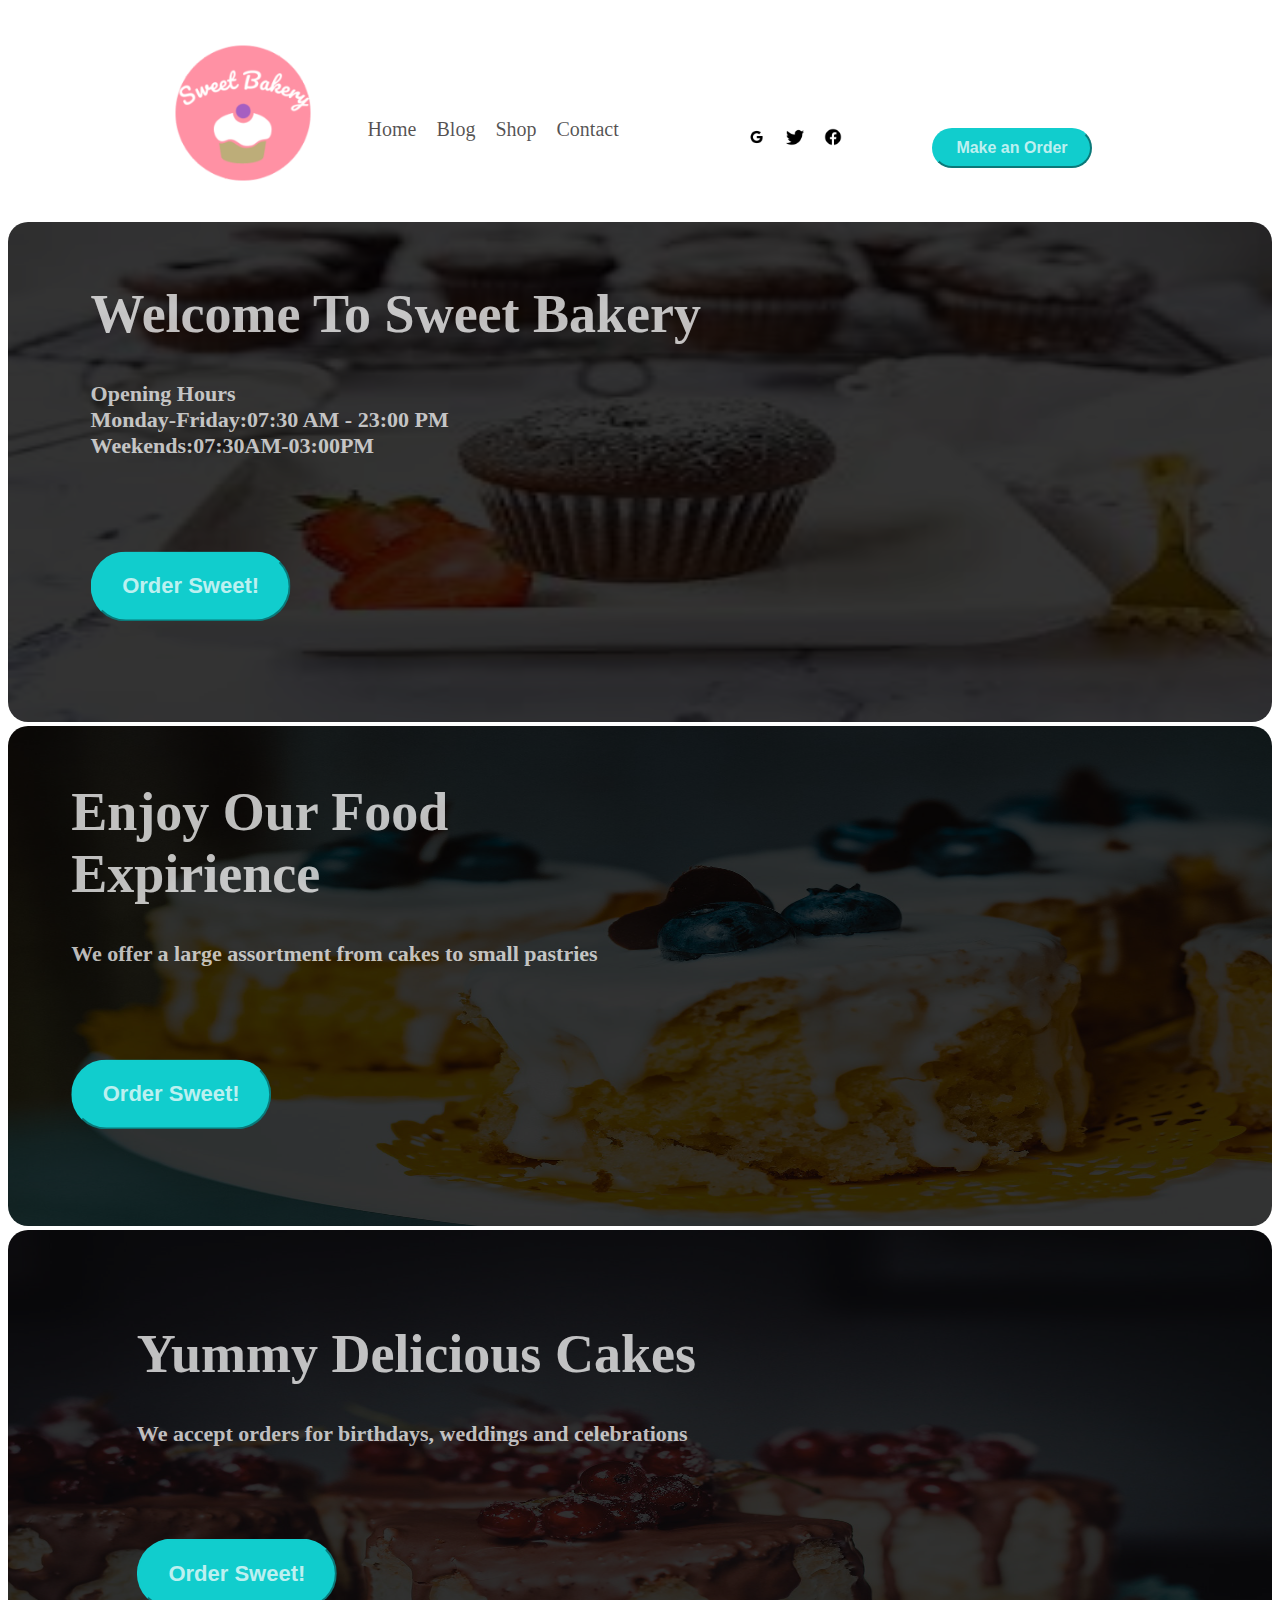
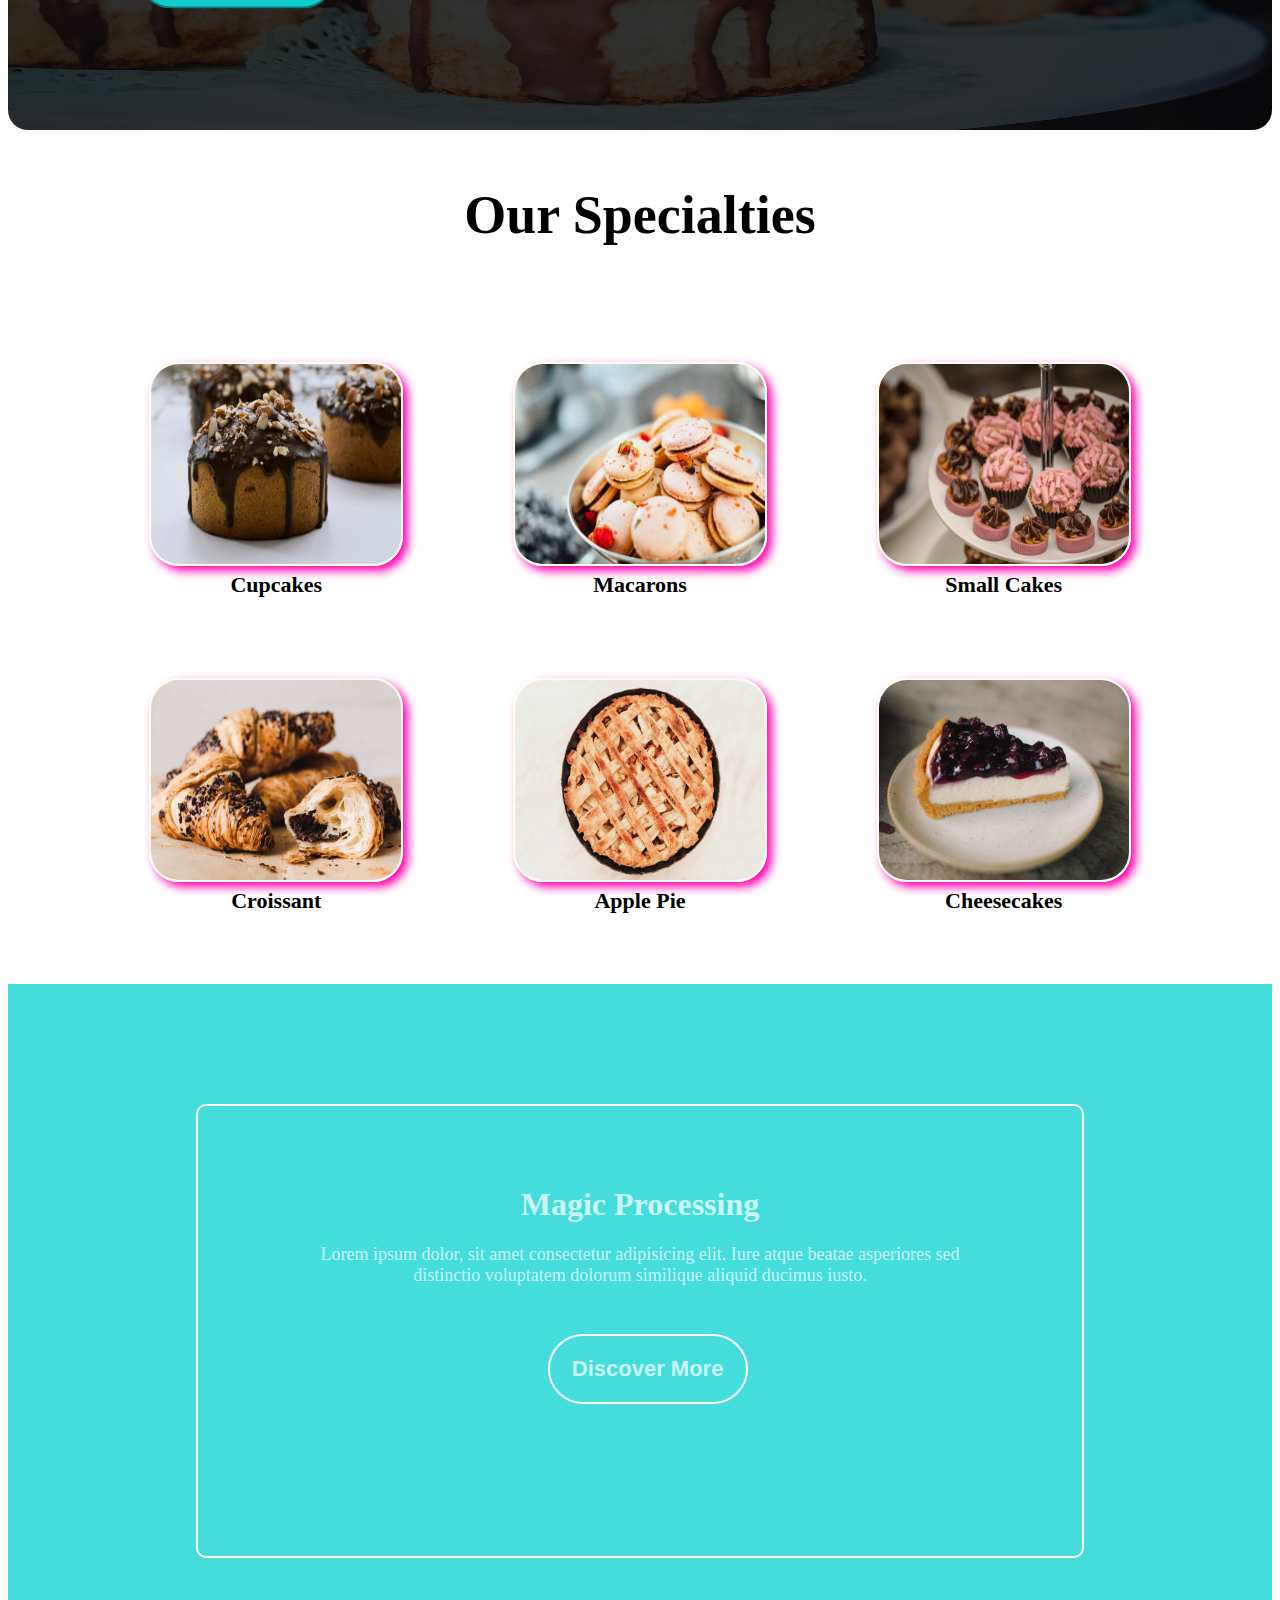
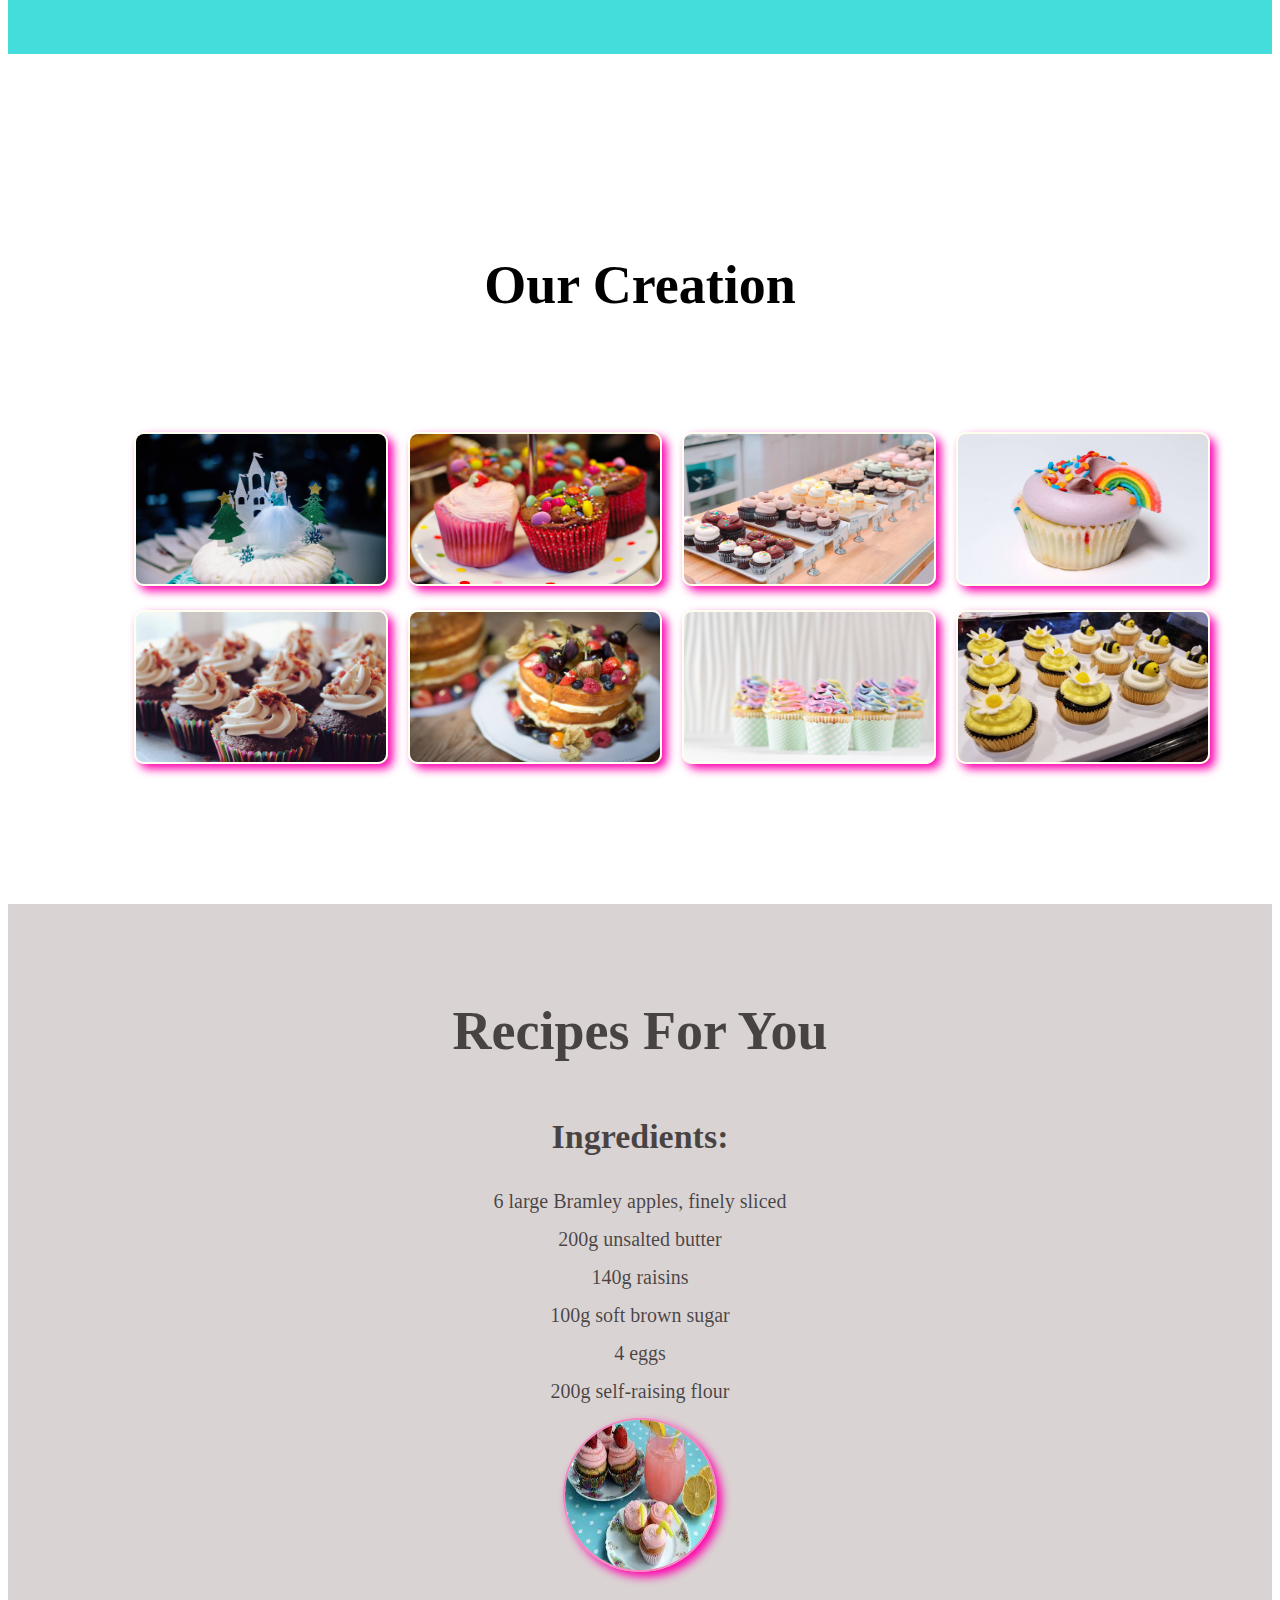
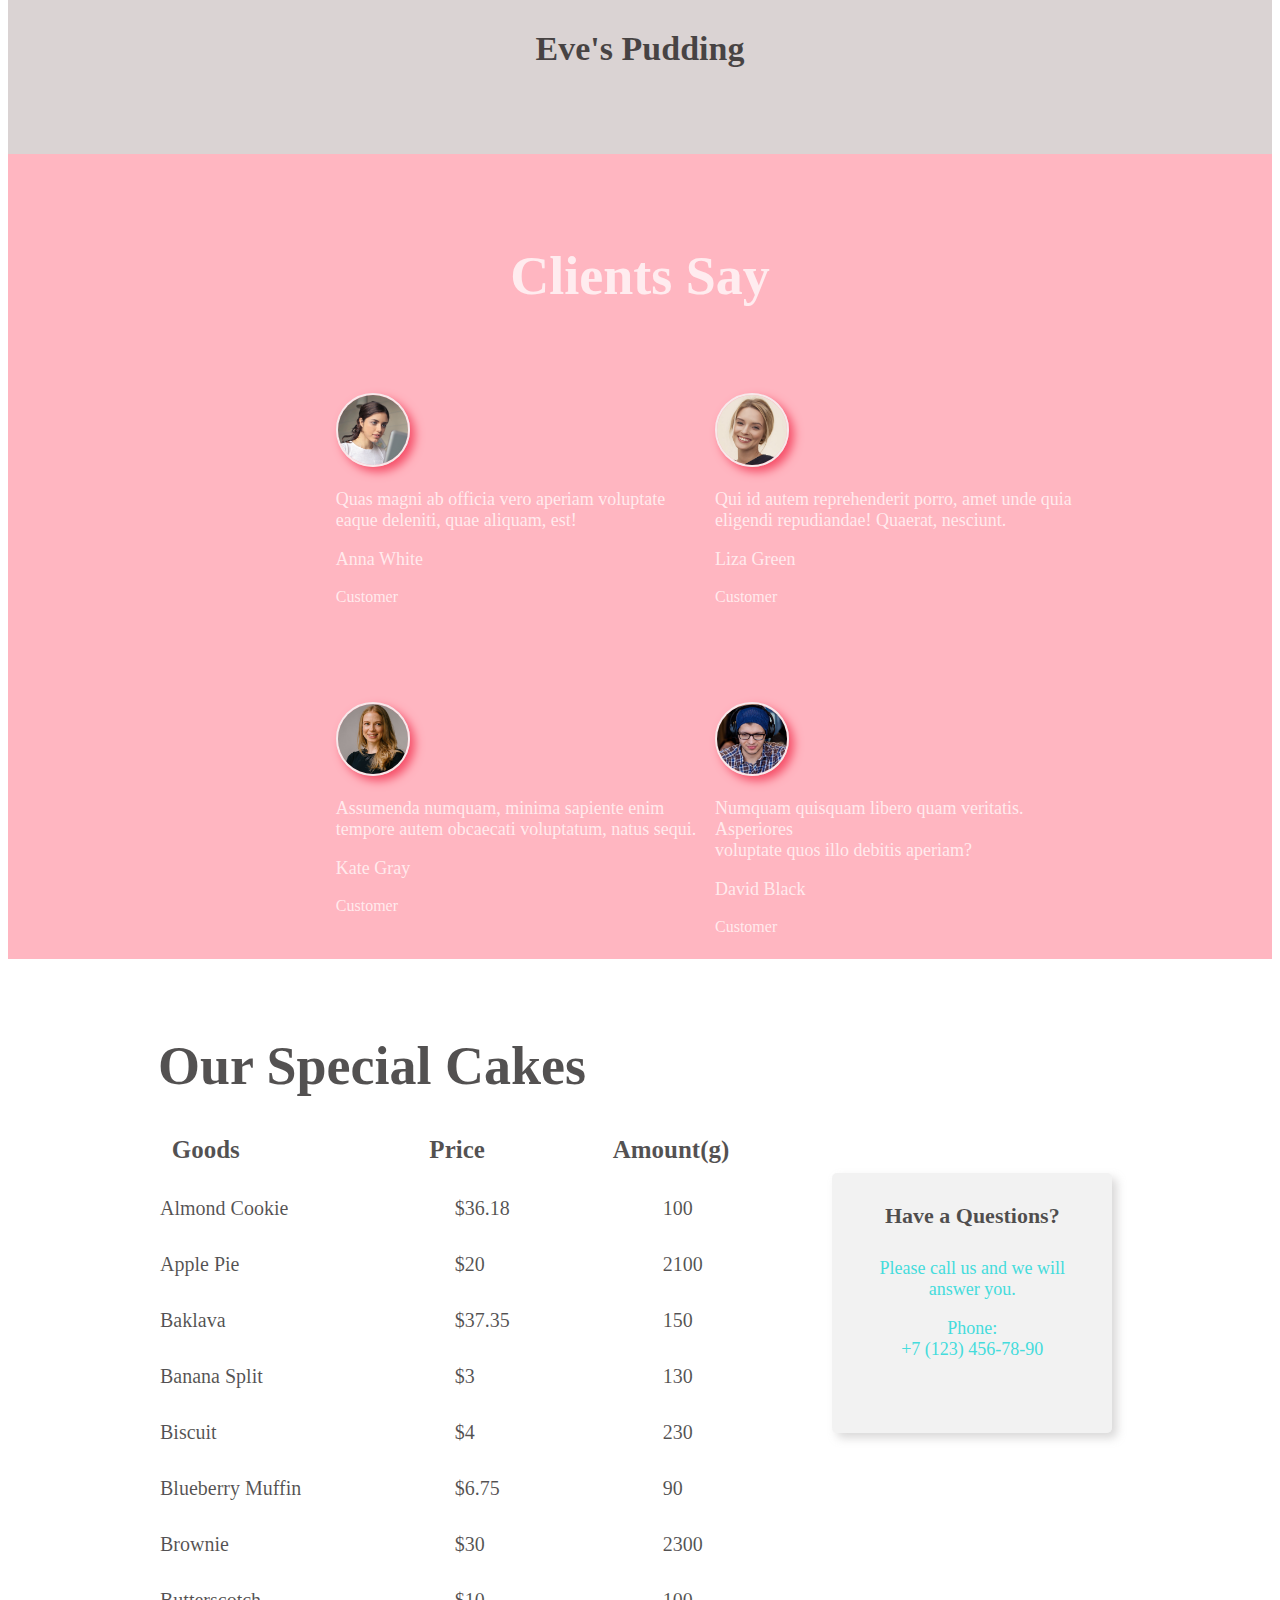
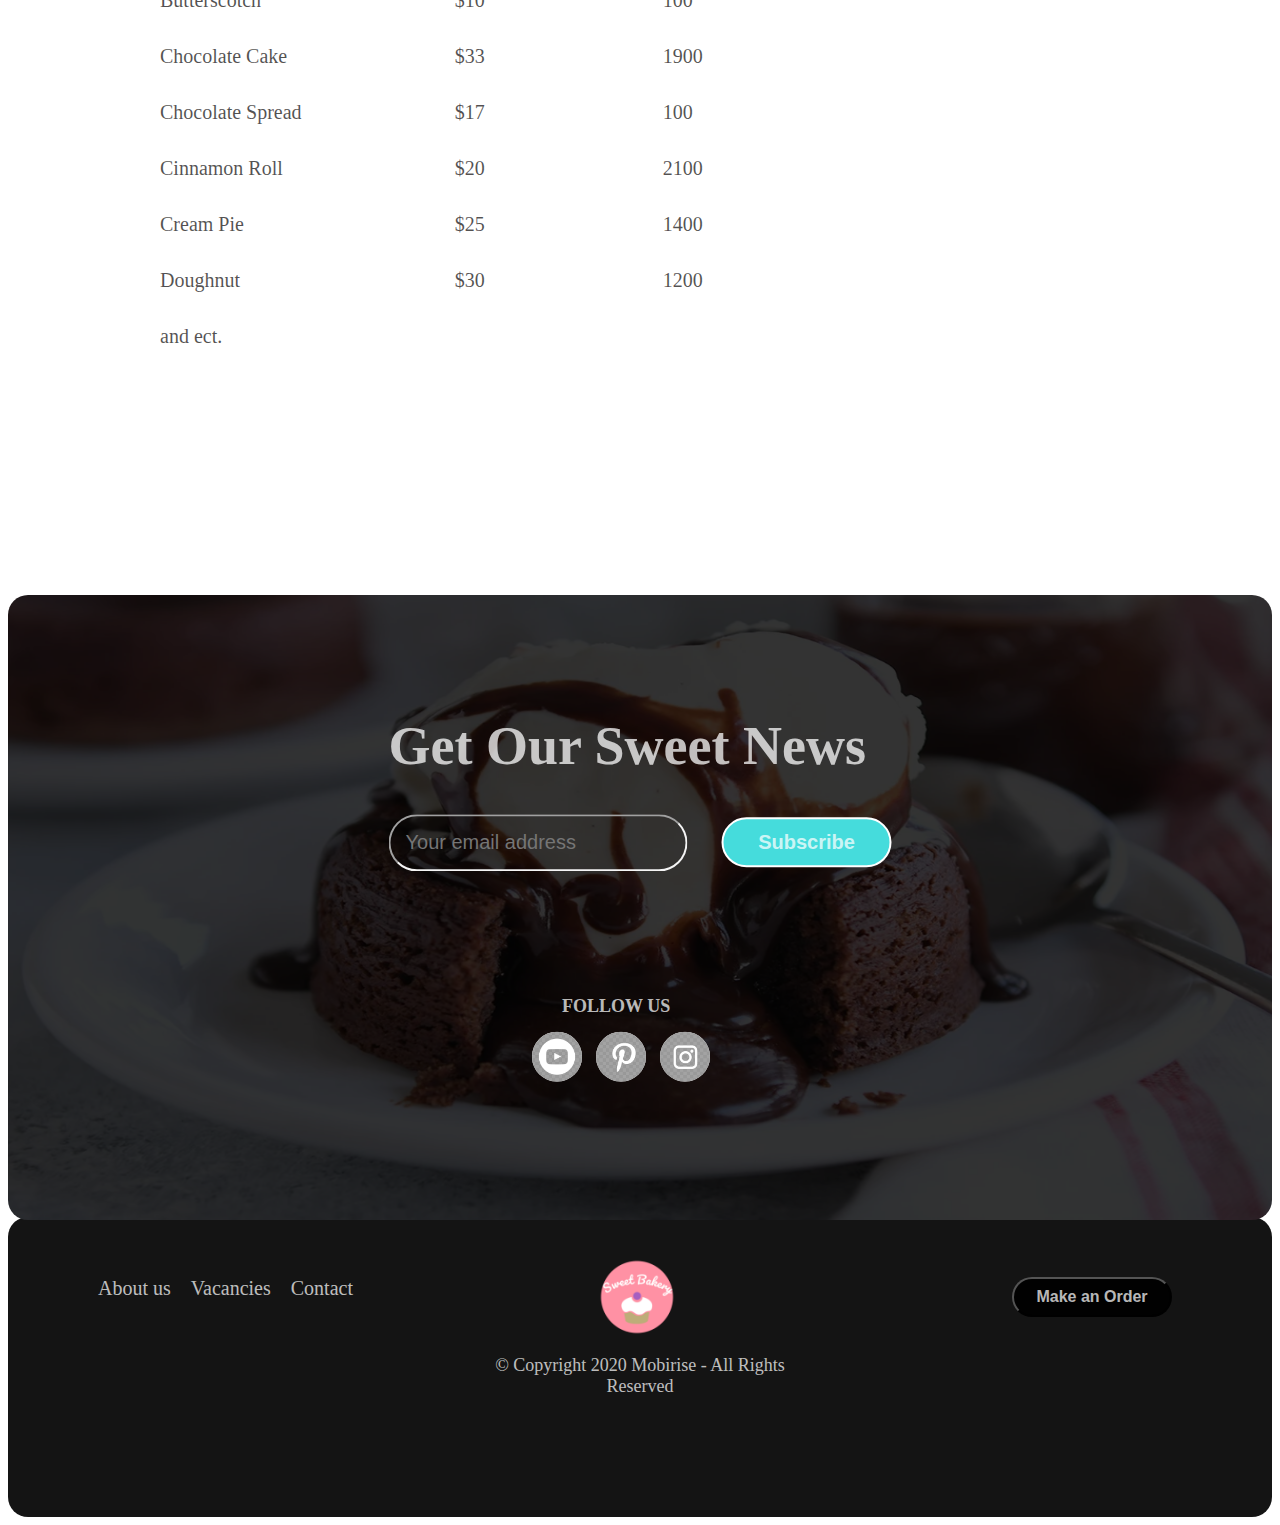
<file: index.html>
<!DOCTYPE html>
<html lang="en">
<head>
    <meta charset="UTF-8">
    <meta name="viewport" content="width=device-width, initial-scale=1.0">
    <title>Document</title>
    <link rel="stylesheet" href="style.css">
</head>
<body>
<nav>
<div class="logo">
<img src="Images/sweet-bakery-180x180.png" alt="logoimage">
</div>
<div class="navbar">
<ul>
<li><a href="#">Home</a></li>
<li><a href="#">Blog</a></li>
<li><a href="#">Shop</a></li>
<li><a href="#">Contact</a></li></ul></div>
<div class="social">
<ul>
<li><a href="https://www.google.co.uk/" target="_blank"><img src="Images/download (1).png" alt="goolg"></a></li>
<li><a href="https://www.twitter.com" target="_blank"><img src="Images/icons8-twitter-bird-50.png" alt="twitter"></a></li>
<li><a href="https://www.facebook.com" target="_blank"><img src="Images/icons8-facebook-logo-50.png" alt="facebook"></a></li></ul></div>
</div>
<a href="#"><button>Make an Order</button></a>
</nav>
<div class="slides">
<img src="Images/Home_files/images (1).jpg" alt="bakery image">
<div class="content">
<h1>Welcome To Sweet Bakery</h1>
<p>Opening Hours<br/>
Monday-Friday:07:30 AM - 23:00 PM <br/>
Weekends:07:30AM-03:00PM</p> 
 <a href="#"><button>Order Sweet!</button></a>
</div></div>
<div class="slides">
<img src="Images/bakery2-1920x1280.jpg" alt="bakery image1">
<div class="content">
<h1>Enjoy Our Food Expirience</h1>
<p>We offer a large assortment from cakes to small pastries</p>
<a href="#"><button>Order Sweet!</button></a></div></div>  
<div class="slides">
<img src="Images/bakery-1920x1280.jpg" alt="bakery Images2">
<div class="content">
<h1>Yummy Delicious Cakes</h1>
<p>We accept orders for birthdays, weddings and celebrations</p>
<a href="#"><button>Order Sweet!</button></a></div></div> 
<section class="template">
<h1>Our Specialties</h1>
<div class="cakes">
<div class="gallery">
<img src="Images/Home_files/bakery5-340x227.jpg" alt="cupcakes"><caption>Cupcakes</caption>
</div>
<div class="gallery">
<img src="Images/Home_files/bakery6-340x227.jpg" alt="cupcakes"><caption>Macarons</caption>
</div>
<div class="gallery">
<img src="Images/Home_files/bakery8-406x271.jpg" alt="cupcakes"><caption>Small Cakes</caption>
</div>
<div class="gallery">
<img src="Images/Home_files/bakery9-406x271.jpg" alt="cupcakes"><caption>Croissant</caption>
</div>
<div class="gallery">
<img src="Images/Home_files/bakery10-406x271.jpg" alt="cupcakes"><caption>Apple Pie</caption>
</div>
<div class="gallery">
<img src="Images/Home_files/bakery11-406x271.jpg" alt="cupcakes"><caption>Cheesecakes</caption>
</div></div>
</section>
<div class="box">
<div class="text">
<div class="icon">
<h1>Magic Processing</h1>
<p>Lorem ipsum dolor, sit amet consectetur adipisicing elit. Iure atque beatae asperiores sed distinctio voluptatem dolorum similique aliquid ducimus iusto.</p>
</div>
<button>Discover More</button>
</div></div>
<section class="template1">
<h1>Our Creation</h1>
<div class="cakes1">
<div class="gallery1">
<a href="#"><img src="Images/Home_files/bakery13-1200x800.jpg" alt="cupcakes"></a>
</div>
<div class="gallery1">
<a href="#"><img src="Images/Home_files/bakery14-1200x800.jpg" alt="cupcakes"></a>
</div>
<div class="gallery1">
<a href="#"><img src="Images/Home_files/bakery15-1200x800.jpg" alt="cupcakes"></a>
</div>
<div class="gallery1">
<a href="#"><img src="Images/Home_files/bakery16-1200x800.jpg" alt="cupcakes"></a>
</div>
<div class="gallery1">
<a href="#"><img src="Images/Home_files/bakery17-1200x800.jpg" alt="cupcakes"></a>
</div>
<div class="gallery1">
<a href="#"><img src="Images/Home_files/bakery18-1200x800.jpg" alt="cupcakes"></a>
</div>
<div class="gallery1">
<a href="#"><img src="Images/Home_files/bakery19-1200x800.jpg" alt="cupcakes"></a>
</div>
<div class="gallery1">
<a href="#"><img src="Images/Home_files/bakery20-1200x800.jpg" alt="cupcakes"></a>
</div>
</div>
</section>
<div class="box1">
<div class="text1">
<h1>Recipes For You</h1>
<h3>Ingredients:</h3>
<p>6 large Bramley apples, finely sliced</p>
<p>200g unsalted butter</p>
<p>140g raisins</p>
<p>100g soft brown sugar</p>
<p>4 eggs</p>
<p>200g self-raising flour</p>
<div class="roundimg"><img src="Images/Home_files/images (2).jpg" alt="roundimage">
</div>
<h3>Eve's Pudding</h3>
</div>
</div>
<div class="box2">
<div class="text2">
<h1>Clients Say</h1>
<div class="reveiw">
<div class="revpics">
<img src="Images/Home_files/face6.jpg" alt="picture">
<p>Quas magni ab officia vero aperiam voluptate <br/> eaque deleniti, quae aliquam, est!</p>
<p>Anna White</p>
<p class="p1">Customer</p>
</div>
<div class="revpics">
<img src="Images/Home_files/face1.jpg" alt="picture">
<p>Qui id autem reprehenderit porro, amet unde quia <br/>eligendi repudiandae! Quaerat, nesciunt.</p>
<p>Liza Green</p>
<p class="p1">Customer</p>
</div>
<div class="revpics">
<img src="Images/Home_files/face2.jpg" alt="picture">
<p>Assumenda numquam, minima sapiente enim <br/> tempore autem obcaecati voluptatum, natus sequi.</p>
<p>Kate Gray</p>
<p class="p1">Customer</p>
</div>
<div class="revpics">
<img src="Images/Home_files/face4.jpg" alt="picture">
<p>Numquam quisquam libero quam veritatis. Asperiores <br/> voluptate quos illo debitis aperiam?</p>
<p>David Black</p>
<p class="p1">Customer</p>
</div>
</div>
</div>
</div>
<section class="box3">
<h1>Our Special Cakes</h1>
<div class="price">
<table>
<tr>
<th>Goods</th>
<th>Price</th>
<th>Amount(g)</th>
</tr>
<tr>
<td>Almond Cookie</td>
<td>$36.18</td>
<td>100</td>
</tr>
<tr>
<td>Apple Pie</td>
<td>$20</td>
<td>2100</td>
</tr>
<tr>
<td>Baklava</td>
<td>$37.35</td>
<td>150</td>
</tr>
<tr>
<td>Banana Split</td>
<td>$3</td>
<td>130</td>
</tr>
<tr>
<td>Biscuit</td>
<td>$4</td>
<td>230</td>
</tr>
<tr>
<td>Blueberry Muffin</td>
<td>$6.75</td>
<td>90</td>
</tr>
<tr>
<td>Brownie</td>
<td>$30</td>
<td>2300</td>
</tr>
<tr>
<td>Butterscotch</td>
<td>$10</td>
<td>100</td>
</tr>
<tr>
<td>Chocolate Cake</td>
<td>$33</td>
<td>1900</td>
</tr>
<tr>
<td>Chocolate Spread</td>
<td>$17</td>
<td>100</td>
</tr>
<tr>
<td>Cinnamon Roll</td>
<td>$20</td>
<td>2100</td>
</tr>
<tr>
<td>Cream Pie</td>
<td>$25</td>
<td>1400</td>
</tr>
<tr>
<td>Doughnut</td>
<td>$30</td>
<td>1200</td>
</tr>
<tr>
<td>and ect.</td>
<td></td>
<td></td>
</tr>
</table>
<div class="Qbox">
<h4>Have a Questions?</h4>
<p>Please call us and we will <br/> answer you.</p>
<p>Phone: <br/>
+7 (123) 456-78-90</p>
</div>
</div>
</section>
<div class="footer">
<img src="Images/Home_files/updated-lava-cakes7.webp" alt="footer-image">
<div class="footer-content">
<h1>Get Our Sweet News</h1>
<a href="#"><input type="email" name="email" placeholder="Your email address" ></a>
<a href="#"><button>Subscribe</button></a>
</div></div>
<div class="icoN">
<div class="footer-icon">
<h2>FOLLOW US</h2>
<a href="https://www.youtube.com/" target="_blank"><img src="Images/Home_files/youtube.jpg" alt="youtube"></a>
<a href="https://www.pinterest.com/" target="_blank"><img src="Images/Home_files/pinterest.jpg" alt="pinterest"></a>
<a href="https://www.instagram.com" target="_blank"><img src="Images/Home_files/insta.jpg" alt="instagram"></a>
</div></div>
</div>
<div class="bottombox">
<div class="textlast">
<ul>
<a href="#"><li>About us</li></a>
<a href="#"><li>Vacancies</li></a>
<a href="#"><li>Contact</li></a>
</ul>
<img src="Images/sweet-bakery-180x180.png" alt="logo">
<a href="#"><button>Make an Order</button></a>
</div>
<p>© Copyright 2020 Mobirise - All Rights <br/>
Reserved
</p>
</div>


    
</body>
</html>
</file>
<file: style.css>
nav{
    display: flex;
    justify-content: space-between;
    padding: 30px 100px;
}
.logo img{
    width: 150px;
    height: 150px;
    padding-left: 60px;
}
.navbar ul{
    display: flex;
    list-style: none;
    gap: 20px;
    font-size: 20px;
    padding-top: 60px;
    padding-right: 80px;
    
    
}
.navbar ul li a{
    text-decoration: none;
    color:  rgba(5, 2, 2, 0.685);
    
}
.navbar ul li a:hover{
    text-decoration: underline;
    color: rgb(211, 33, 63);
}
.social ul{
    display: flex;
    list-style: none;
    gap: 20px;
    font-size: 20px;
    padding-top: 70px;
    padding-right: 80px;
}

.social li a img{
    width: 18px;
    height: 18px;
}
nav button{
    width: 160px;
    height: 40px;
    margin-top: 90px;
    border-radius: 30px;
    margin-right: 80px;
    border-color: rgb(17, 205, 205);
    background-color: rgb(17, 205, 205);
    color: rgba(255, 255, 255, 0.737);
    font-size: 16px;
    font-weight: bold;
}
 
.slides{
    position: relative;
    display: inline-block;
    width: 100%;
    } 

.slides img{
    width: 100%;
    height: 500px;
    display: block;
    filter: brightness(20%);
     border-radius: 20px;
}
 .content{
    position: absolute;
     top: 50%;
    left: 50%;
    transform: translate(-90%,-60%); 
    color: rgba(255, 255, 255, 0.737);
}
.content h1{
    font-size: 54px;
    font-weight: bold;
}
.content p{
    font-size: 22px;
    font-weight: bold;
}
.content a button{
    width: 200px;
    height: 70px;
    margin-top: 70px;
    margin-right: 40px;
    border-radius: 50px;
    border-color: rgb(17, 205, 205);
    background-color: rgb(17, 205, 205);
    color: rgba(255, 255, 255, 0.737);
    font-size: 22px;
    font-weight: bold;

}
.template{
    width: 100%;
    height: 800px;
    justify-items: center;
    
}
.cakes{
    display: grid;
    grid-template-columns: repeat(3,1fr);
    width: 80%;
    gap: 80px;
    
}
.gallery img{
     width: 250px;
    height: 200px;
    border-radius: 30px;
    border: 2px solid ivory;
   box-shadow: 5px 5px 10px rgb(255, 0, 174);
}
.template h1{
    font-size:54px;
    margin-top: 50px;
    padding-bottom: 80px;
}
.gallery {
    font-size: 22px;
    text-align: center;
    font-weight: bold;
}
.box{
    width: 100%;
    height: 550px;
    background-color: rgb(69, 220, 220);
    padding-top: 120px;

}
 .text{
    width: 70%;
    height: 450px;
    border: 2px solid white;
    justify-self: center;
    border-radius: 10px;
    
}
.icon{
    text-align: center;
    margin-top: 80px;

}
.icon img{
    width: 50px;
    height: 50px;
}
.icon h1{
    color: rgba(255, 255, 255, 0.737);
}
.icon p{
    color: rgba(255, 255, 255, 0.737);
    font-size: 18px;
    padding: 0px 100px;
}
.text  button{
    width: 200px;
    height: 70px;
    margin-top: 30px;
    margin-left: 350px;
    border-radius: 50px;
    background-color:rgb(69, 220, 220);
    color: rgba(255, 255, 255, 0.737);
    font-size: 22px;
    font-weight: bold;
    border: 2px solid white;

}
.text button:hover{
    background-color: #fff;
    color:rgba(5, 2, 2, 0.685);
;
    
}
.template1{
    width: 100%;
    height: 800px;
    justify-items: center;
    
    
}
.cakes1{
    display: grid;
    grid-template-columns: repeat(4,1fr);
    width: 80%;
    gap: 20px;
    
}
.gallery1 a img{
    width: 250px;
    height: 150px;
    border-radius: 10px;
   border: 2px solid ivory;
   box-shadow: 5px 5px 10px rgb(255, 0, 174);
}
.template1 h1{
    font-size:54px;
    margin-top: 50px;
    padding-bottom: 80px;
    padding-top: 150px;
}
.gallery1 a img:hover{
    filter: brightness(70%);

}
.box1{
    width: 100%;
    height: 850px;
    background-color: #dad3d3;
   
}
.text1{
    text-align: center;
    padding-top: 60px;
    color: rgba(5, 2, 2, 0.685);
}
.text1 h1{
    font-size: 54px;
}
.text1 h3{
    padding-top: 20px;
    font-size: 34px;
    font-weight: bold;
}
.text1 p{
    font-size: 20px;
    margin: 15px;
    ;
}
.roundimg img{
    width: 150px;
    height: 150px;
    border-radius: 50%;
     border: 2px solid rgb(246, 132, 189);
   box-shadow: 5px 5px 10px rgb(255, 0, 174);
}
.box2{
    width: 100%;
    height: 800px;
    background-color: lightpink ;
    padding-top: 5px ;

}

.reveiw{
     display: grid;
    grid-template-columns: repeat(2,1fr);
    width: 60%;
    justify-self: center;
    row-gap: 80px;
    padding-top: 50px;
    padding-left: 150px;
}
.revpics img{
    width: 70px;
    height: 70px;
    border-radius: 50%;
     border: 2px solid rgba(245, 245, 245, 0.804);
   box-shadow: 5px 5px 10px  rgb(246, 80, 105);
}
.revpics p{
    color: rgba(255, 255, 255, 0.737);
    font-size: 18px;
}
.revpics .p1{
    font-size: 16px;

}
.text2 h1{
    color: rgba(255, 255, 255, 0.737);
    text-align: center;
    padding-top: 50px;
    font-size: 54px;
}
.box3{
    width: 100%;
    height: 1200px;
   
    
    
}
.box3 h1{
    color:  rgba(5, 2, 2, 0.685);
    font-size: 54px;
    padding-top: 40px;
    padding-left: 150px;
}
.price{
     display: flex;
     
}
table tr td{
    justify-content: space-between;
    max-width: 50% ;
}
.price tr th{
    color:  rgba(5, 2, 2, 0.685);
    font-size: 25px;
    padding-bottom: 30px;
    padding-left: 100px;

}
.price tr td{
    color:  rgba(5, 2, 2, 0.685);
    font-size: 20px;
    padding-bottom: 30px;
    padding-left: 150px;
}
.Qbox{
    width: 280px;
    height: 260px;
    background-color: rgba(207, 206, 206, 0.262);
    margin-left: 100px;
    margin-top: 40px;
    border-radius: 5px;
    box-shadow: 5px 5px 10px rgba(207, 206, 206, 0.797);
}
.Qbox h4{
    text-align: center;
    color:  rgba(5, 2, 2, 0.685);
    font-size: 22px;
}.Qbox p{
    text-align: center;
    color: rgb(69, 220, 220);
    font-size: 18px;
}




.footer{
    position: relative;
    display: inline-block;
    width: 100%;
    height: 600px;
    

}
.footer img{
     width: 100%;
    height: 625px;
    display: block;
    filter: brightness(20%);
    border-radius: 20px;
    
    
}
.footer-content{
     position: absolute;
    transform: translate(-50%,-50%); 
    color: rgba(255, 255, 255, 0.737);
     top: 30%;
    left: 50%;
}
.footer-content h1{
    font-size: 54px;
    font-weight: bold;
} 
.footer-content a input{
    background-color: transparent;
    font-size: 20px;
    padding: 15px;
    border-radius: 30px;
    border-color: whitesmoke;
}
.footer-content a button{
     width: 170px;
    height: 50px;
    border-radius: 50px;
    background-color:rgb(69, 220, 220);
    color: rgba(255, 255, 255, 0.737);
    font-size: 20px;
    font-weight: bold;
    border: 2px solid white;
    margin-left: 30px;

}
.icoN{
     position: relative;
    display: inline-block;
    width: 100%;
    
}
.footer-icon {
    position: absolute;
    transform: translate(-50%,-150%); 
    color: rgba(255, 255, 255, 0.737);
    justify-self: center;
    padding-bottom: 50px;
    margin-left: 140px;
}
.footer-icon a img{
    width: 50px;
    height: 50px;
    margin-left: 10px;
    background-color: white;
    border-radius: 50%;

}
.footer-icon a img:hover{
    filter: brightness(30%);
    border: 2px solid white
}
.footer-icon h2{
    font-size: 18px;
    padding-left: 40px;
}
.bottombox{
    width: 100%;
    height: 300px;
    background-color:rgba(0, 0, 0, 0.923);
    border-radius: 20px;
    
    
}
.textlast{
    display: flex;
    justify-content: space-between;
    margin: 0px 50px;
    
}
.textlast ul {
    display: flex;
    list-style: none;
    gap: 20px;
    font-size: 20px;
    padding-top: 40px;
    
   
    
}
.textlast ul a li {
    color: rgba(255, 255, 255, 0.737);
    
}
.textlast a{
    text-decoration: none;

}
.textlast img{
     width: 80px;
    height: 80px;
    padding-right: 90px;
    padding-top: 40px;
}
.textlast button{
     width: 160px;
    height: 40px;
    margin-top: 60px;
    border-radius: 30px;
    margin-right: 50px;
    border-color: black;
    color:rgba(255, 255, 255, 0.737);
    font-size: 16px;
    font-weight: bold;
    background-color: rgba(0, 0, 0, 0.923);
}
.textlast button:hover{
    background-color:rgb(69, 220, 220);
    
}
.bottombox p{
    color: rgba(255, 255, 255, 0.737);
    text-align: center;
    font-size: 18px;
    
}
</file>
